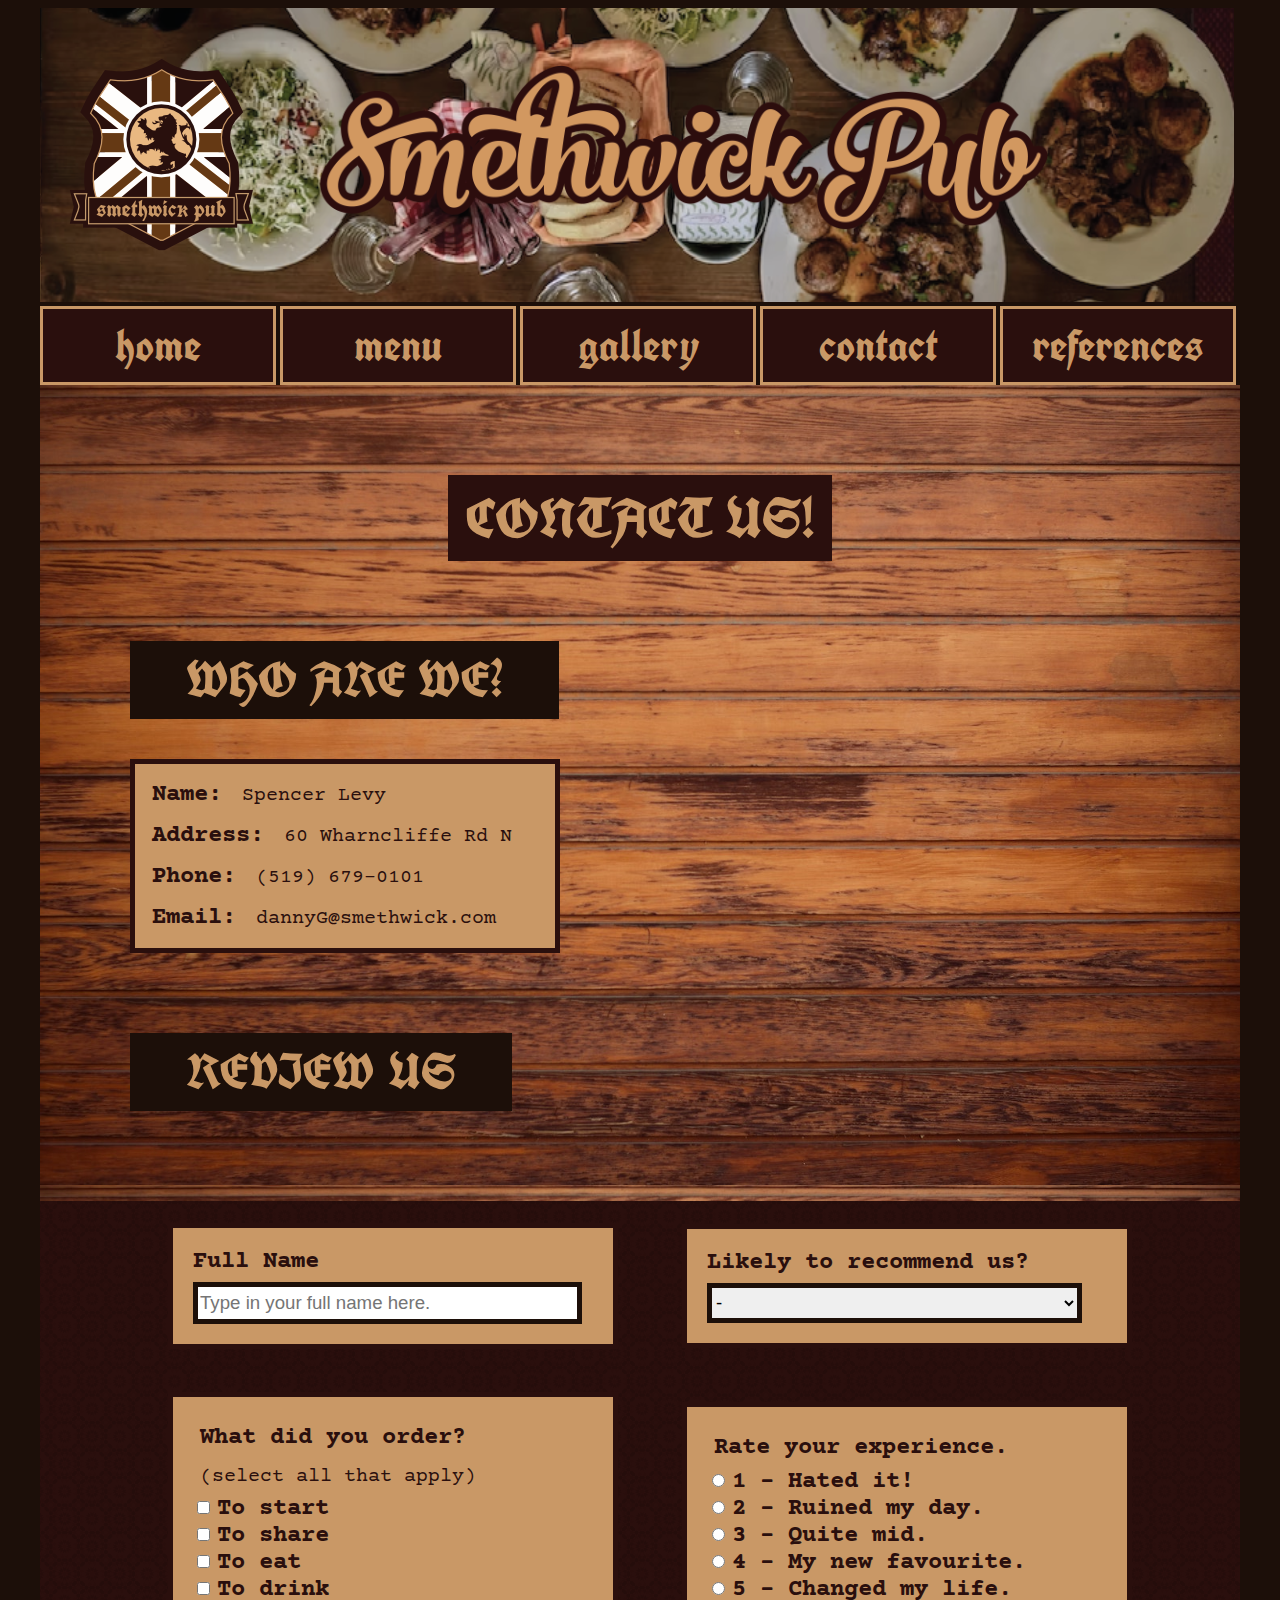
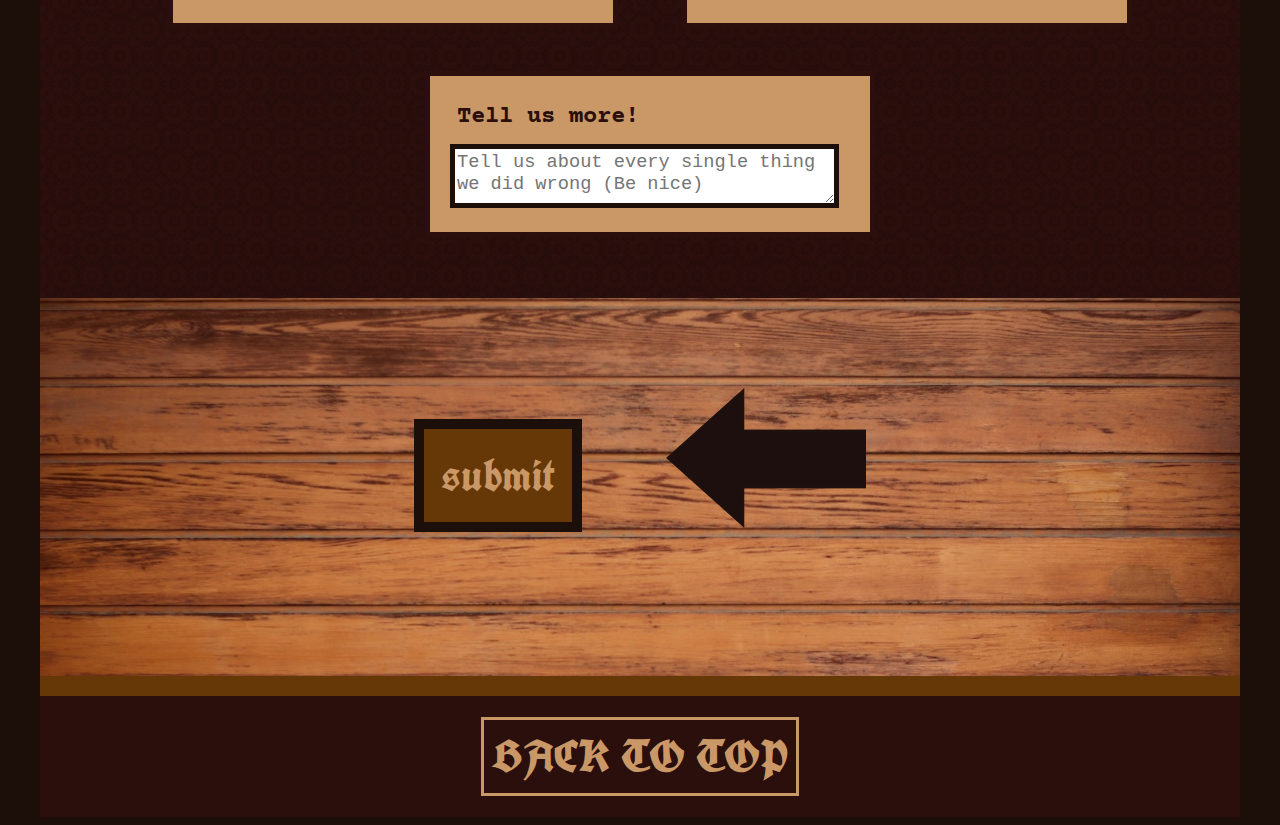
<file: contact.html>
<!doctype html>
<html>
    <head>

<!--Page setup-->
<title>Smethwick Pub | Contact</title>
        
        
<!--External CSS-->
    <link rel="stylesheet" href="css/blocks.css">
    <link rel="stylesheet" href="css/styles.css">
        
        
<!--Google Fonts-->
 <link rel="preconnect" href="https://fonts.googleapis.com">
<link rel="preconnect" href="https://fonts.gstatic.com" crossorigin>
<link href="https://fonts.googleapis.com/css2?family=Courier+Prime:wght@400;700&family=UnifrakturCook&display=swap" rel="stylesheet">       

        
<!--Favicon-->
  <link rel="apple-touch-icon" sizes="180x180" href="favicon/apple-touch-icon.png">
<link rel="icon" type="image/png" sizes="32x32" href="favicon/favicon-32x32.png">
<link rel="icon" type="image/png" sizes="16x16" href="favicon/favicon-16x16.png">
<link rel="manifest" href="favicon/site.webmanifest">      
        
    </head>
    

    <body>

<!--(Start of wrapper)-->
<div class="wrapper">
        
<!--Banner section-->
<section>
    <a id="pagetop">
    <img title="Smethwick Pub" src="img/banner.png" alt="Banner" />
    </a>
    
      <!--Buttons-->
    <a title="Home page" href="index.html">
    <div class="button">home</div></a>
    
    <a title="See our menu" href="menu.html">
    <div class="button">menu</div></a>
    
    <a title="Our gallery" href="gallery.html">
    <div class="button">gallery</div></a>
    
    <a title="Contact us!" href="contact.html">
    <div class="button">contact</div></a>
    
    <a title="My references" href="references.html">
    <div class="button">references</div></a>
        
</section>
    
        
<!--Wood section 1-->
<section class="wood-section">
    <div class="page-header">
        <h1>&thinsp;CONTACT US!&thinsp;</h1>
    </div> 
        
    
    <!--info header-->  
    <div>
        <div class="cat-header">
            <h4>&emsp;WHO ARE WE?&emsp;</h4>
        </div> 

        <!--info words-->  
       <div class="cont-block">
            <p><span class="menuitem">Name:</span>&emsp;Spencer Levy<br></p>
           <p><span class="menuitem">Address:</span>&emsp;60 Wharncliffe Rd N<br></p>
           <p><span class="menuitem">Phone:</span>&emsp;(519) 679-0101<br></p>
           <p><span class="menuitem">Email:</span>&emsp;dannyG@smethwick.com<br></p>

         </div>
    </div>

        <!--review header--> 
        <div class="cat-header">
            <h4>&emsp;REVIEW US&emsp;</h4>
        </div> 
    
</section>     
    
    
 <!--Brown contact section-->
     <section class="tiled-section"> 
         
 
    <!--Name, recommend-->
        <div class="ib">    
            
            <!--name-->
            <div id="padded" class="ib cont-block">
               <label for="fullname">Full Name</label>
                <input placeholder="Type in your full name here." id="smalltext" type="text" name="fullname" id="fullname" /><br/>
            </div>
            
            <!--recommend-->
             <div id="padded" class="ib cont-block">
            
               <label for="recommend">Likely to recommend us?</label>
                 <select name="recommend" id="smalldrop">
                   <option>-</option> 
                   <option>No, you sucked. (Banned from pub)</option>
                    <option>Absolutely! (Free drink coupon)</option>
                </select> 
            </div>
            
        </div>  
         
      <!--Order, rate-->   
           <div class="ib"> 
               
            <!--order-->
           <div id="padded" class="ib cont-block">
            <p class="menuitem">What did you order?<br></p>
            <p>(select all that apply)<br></p>
                    <input type="checkbox" name="album" id="option to-start" />
                    <label for="to-start">To start</label><br>
                    <input type="checkbox" name="album" id="option to-share" />
                    <label for="to-share">To share</label><br>
                    <input type="checkbox" name="album" id="option to-eat" /> 
                    <label for="to-eat">To eat</label><br>
                    <input type="checkbox" name="album" id="option to-drink" /> 
                    <label for="to-drink">To drink</label><br>
            </div>
            
            <!--rate-->
           <div id="padded" class="ib cont-block">
            <p class="menuitem">Rate your experience.<br></p>
                    <input type="radio" name="album" id="option to-start" />
                    <label for="to-start">1 - Hated it!</label><br>
                    <input type="radio" name="album" id="option to-share" />
                    <label for="to-share">2 - Ruined my day.</label><br>
                    <input type="radio" name="album" id="option to-eat" /> 
                    <label for="to-eat">3 - Quite mid.</label><br>
                    <input type="radio" name="album" id="option to-drink" /> 
                    <label for="to-drink">4 - My new favourite.</label><br>
                    <input type="radio" name="album" id="option to-drink" /> 
                    <label for="to-drink">5 - Changed my life.</label><br>
            </div>  
        </div> 
        
        
    <!--feedback-->         
    <div class="ib">    
             
            <!--feedback field-->
             <div id="padded" class="ib cont-block">
                <p class="menuitem">Tell us more!<br></p>
                <textarea id="textarea" placeholder="Tell us about every single thing we did wrong (Be nice)" name="feedback"></textarea>     
            </div>   
      </div>        
         
                       
</section>  
    
    
    
    
<!--Bottom wood section-->
<section class="wood-section">
    
    <!--submit-->   
            <a target="_blank" rel="noopener" href="https://www.youtube.com/watch?v=woPff-Tpkns"><div class="spaceclass ib dark-block">
                <div class="daily-block">
                    <h3 id="jpg-butt">submit</h3>
                </div>
            </div></a>
    
    <!--arrow animation-->  
        <div id="arrowAnim" class="spaceclass ib">
            <img src="css/arrow.png" />
        </div>
    
   <!--footer gap--> 
        <div>&emsp;</div>
        <div>&emsp;</div>
        <div>&emsp;</div>
    
    
</section>     
    

    
        
<!--Footer area-->
<div class="line"></div> 
 
 <section class="brown-section">
        
     
        <!--Back to top-->
     <a title="back to top" href="#pagetop">  
     <div class="backtop ib">BACK TO TOP</div>
        </a>
     
     
</section>          
    
    
    </div>
    
    
    </body>
    

</html>
</file>
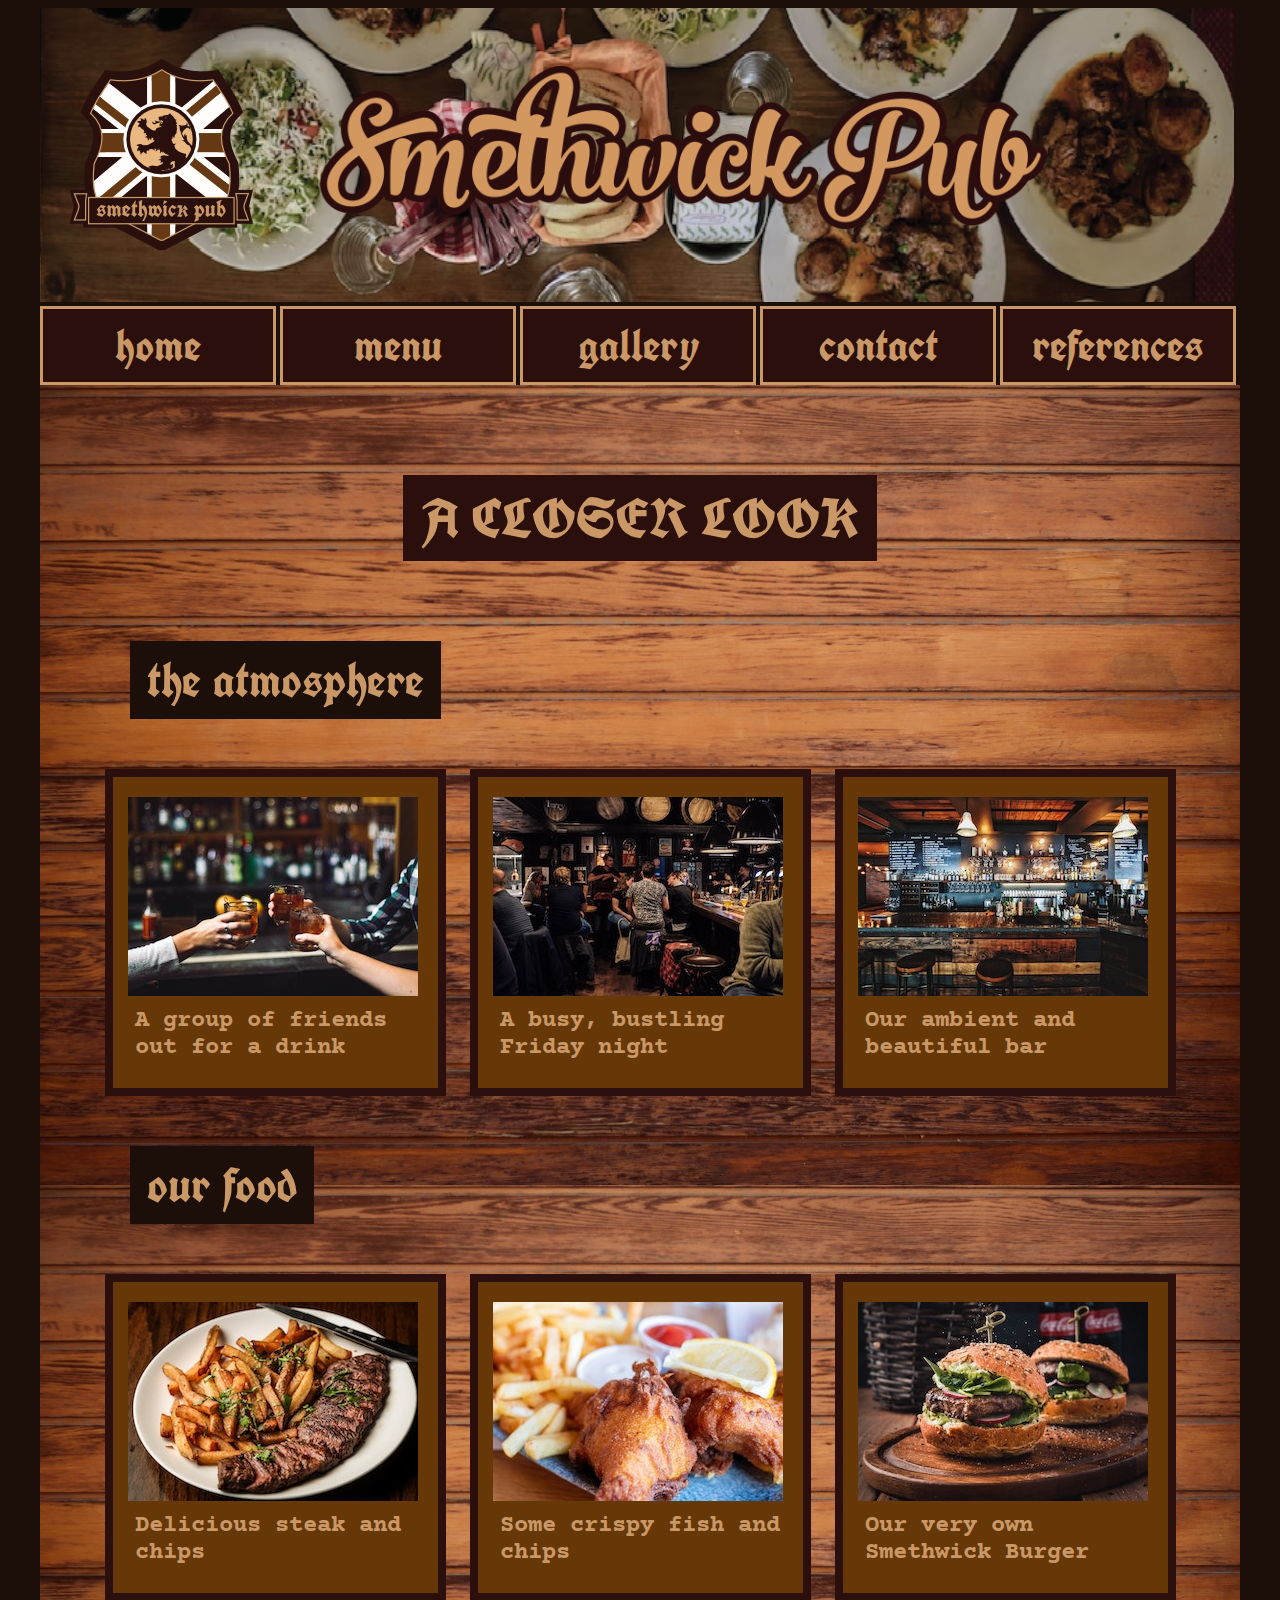
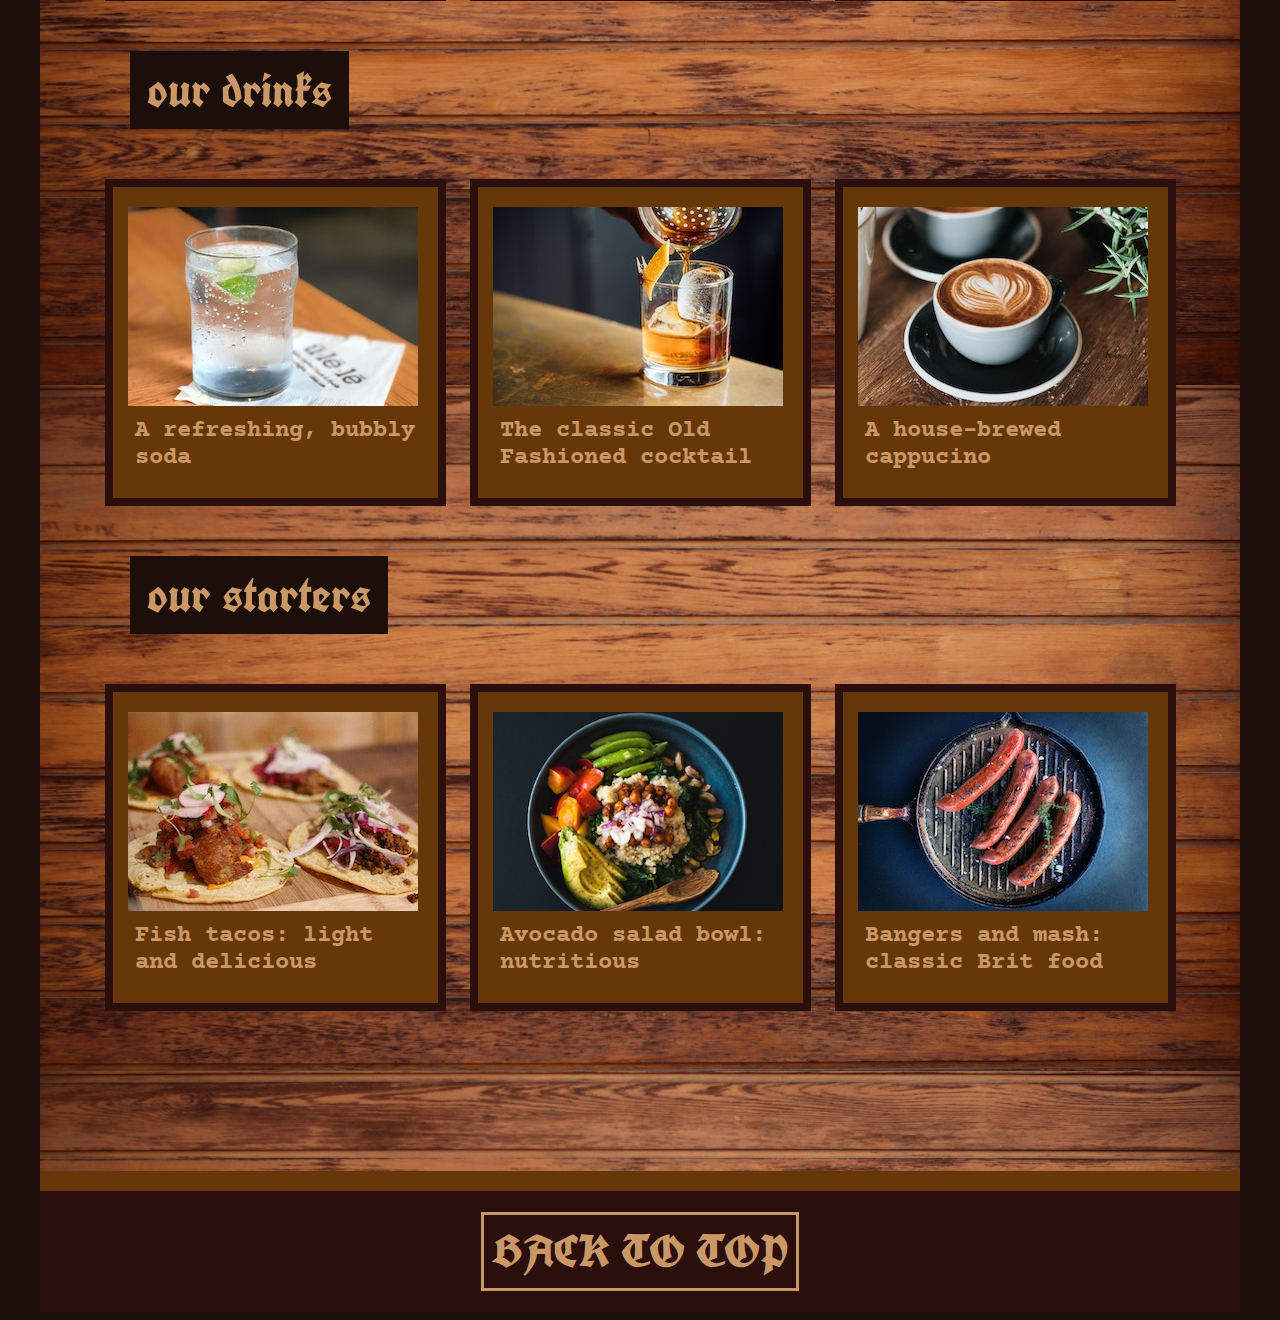
<file: gallery.html>
<!doctype html>
<html>
    <head>

<!--Page setup-->
<title>Smethwick Pub | Gallery</title>
        
        
<!--External CSS-->
    <link rel="stylesheet" href="css/blocks.css">
    <link rel="stylesheet" href="css/styles.css">
        
        
<!--Google Fonts-->
 <link rel="preconnect" href="https://fonts.googleapis.com">
<link rel="preconnect" href="https://fonts.gstatic.com" crossorigin>
<link href="https://fonts.googleapis.com/css2?family=Courier+Prime:wght@400;700&family=UnifrakturCook&display=swap" rel="stylesheet">       

        
<!--Favicon-->
  <link rel="apple-touch-icon" sizes="180x180" href="favicon/apple-touch-icon.png">
<link rel="icon" type="image/png" sizes="32x32" href="favicon/favicon-32x32.png">
<link rel="icon" type="image/png" sizes="16x16" href="favicon/favicon-16x16.png">
<link rel="manifest" href="favicon/site.webmanifest">      
        
    </head>
    

    <body>

<!--(Start of wrapper)-->
<div class="wrapper">
        
<!--Banner section-->
<section>
    <a id="pagetop">
    <img title="Smethwick Pub" src="img/banner.png" alt="Banner" />
    </a>
    
      <!--Buttons-->
    <a title="Home page" href="index.html">
    <div class="button">home</div></a>
    
    <a title="See our menu" href="menu.html">
    <div class="button">menu</div></a>
    
    <a title="Our gallery" href="gallery.html">
    <div class="button">gallery</div></a>
    
    <a title="Contact us!" href="contact.html">
    <div class="button">contact</div></a>
    
    <a title="My references" href="references.html">
    <div class="button">references</div></a>
        
</section>
    
        
<!--Header, photo button section-->
<section class="wood-section">
        
    <div class="page-header">
        <h1>&thinsp;A CLOSER LOOK&thinsp;</h1>
    </div> 
    
<!--ATMOSPHERE-->  
    <!--Header--> 
     <div class="cat-header">
        <h4>&thinsp;the atmosphere&thinsp;</h4>
    </div> 
    
    
    <!--Images-->         
         <div class="gal-block ib">
            <img src="img/atmos1.jpg" />    
                <p class="caption">A group of friends out for a drink</p>
        </div>
    
        <div class="gal-block ib">
            <img src="img/atmos2.jpg" />    
                <p class="caption">A busy, bustling Friday night</p>
        </div>
    
        <div class="gal-block ib">
            <img src="img/atmos3.jpg" />    
            <p class="caption">Our ambient and beautiful bar</p>
        </div>
    
<!--FOOD-->  
    <!--Header--> 
     <div class="cat-header">
        <h4>&thinsp;our food&thinsp;</h4>
    </div> 
    
    
    <!--Images-->         
         <div class="gal-block ib">
            <img src="img/food1.jpg" />    
                <p class="caption">Delicious steak and chips</p>
        </div>
    
        <div class="gal-block ib">
            <img src="img/food2.jpg" />    
                <p class="caption">Some crispy fish and chips</p>
        </div>
    
        <div class="gal-block ib">
            <img src="img/food3.jpg" />    
            <p class="caption">Our very own Smethwick Burger</p>
        </div>  
         
<!--DRINKS-->  
    <!--Header--> 
     <div class="cat-header">
        <h4>&thinsp;our drinks&thinsp;</h4>
    </div> 
    
    
    <!--Images-->         
         <div class="gal-block ib">
            <img src="img/drink1.jpg" />    
                <p class="caption">A refreshing, bubbly soda</p>
        </div>
    
        <div class="gal-block ib">
            <img src="img/drink2.jpg" />    
                <p class="caption">The classic Old Fashioned cocktail</p>
        </div>
    
        <div class="gal-block ib">
            <img src="img/drink3.jpg" />    
            <p class="caption">A house-brewed cappucino</p>
        </div>
    
<!--EVENTS-->  
    <!--Header--> 
     <div class="cat-header">
        <h4>&thinsp;our starters&thinsp;</h4>
    </div> 
    
    
    <!--Images-->         
         <div class="gal-block ib">
            <img src="img/start1.jpg" />    
                <p class="caption">Fish tacos: light and delicious</p>
        </div>
    
        <div class="gal-block ib">
            <img src="img/start2.jpg" />    
                <p class="caption">Avocado salad bowl: nutritious</p>
        </div>
    
        <div class="gal-block ib">
            <img src="img/start3.jpg" />    
            <p class="caption">Bangers and mash: classic Brit food</p>
        </div>          
    
</section>     
    
    
<!--Bottom wood section-->
<section class="wood-section">
    
</section>     
  
        
<!--Footer area-->
<div class="line"></div> 
    
 <section class="brown-section">
           
        <!--Back to top-->
     <a title="back to top" href="#pagetop">  
     <div class="backtop ib">BACK TO TOP</div>
        </a>
     
     
</section>          
    </div>
    </body>
</html>
</file>
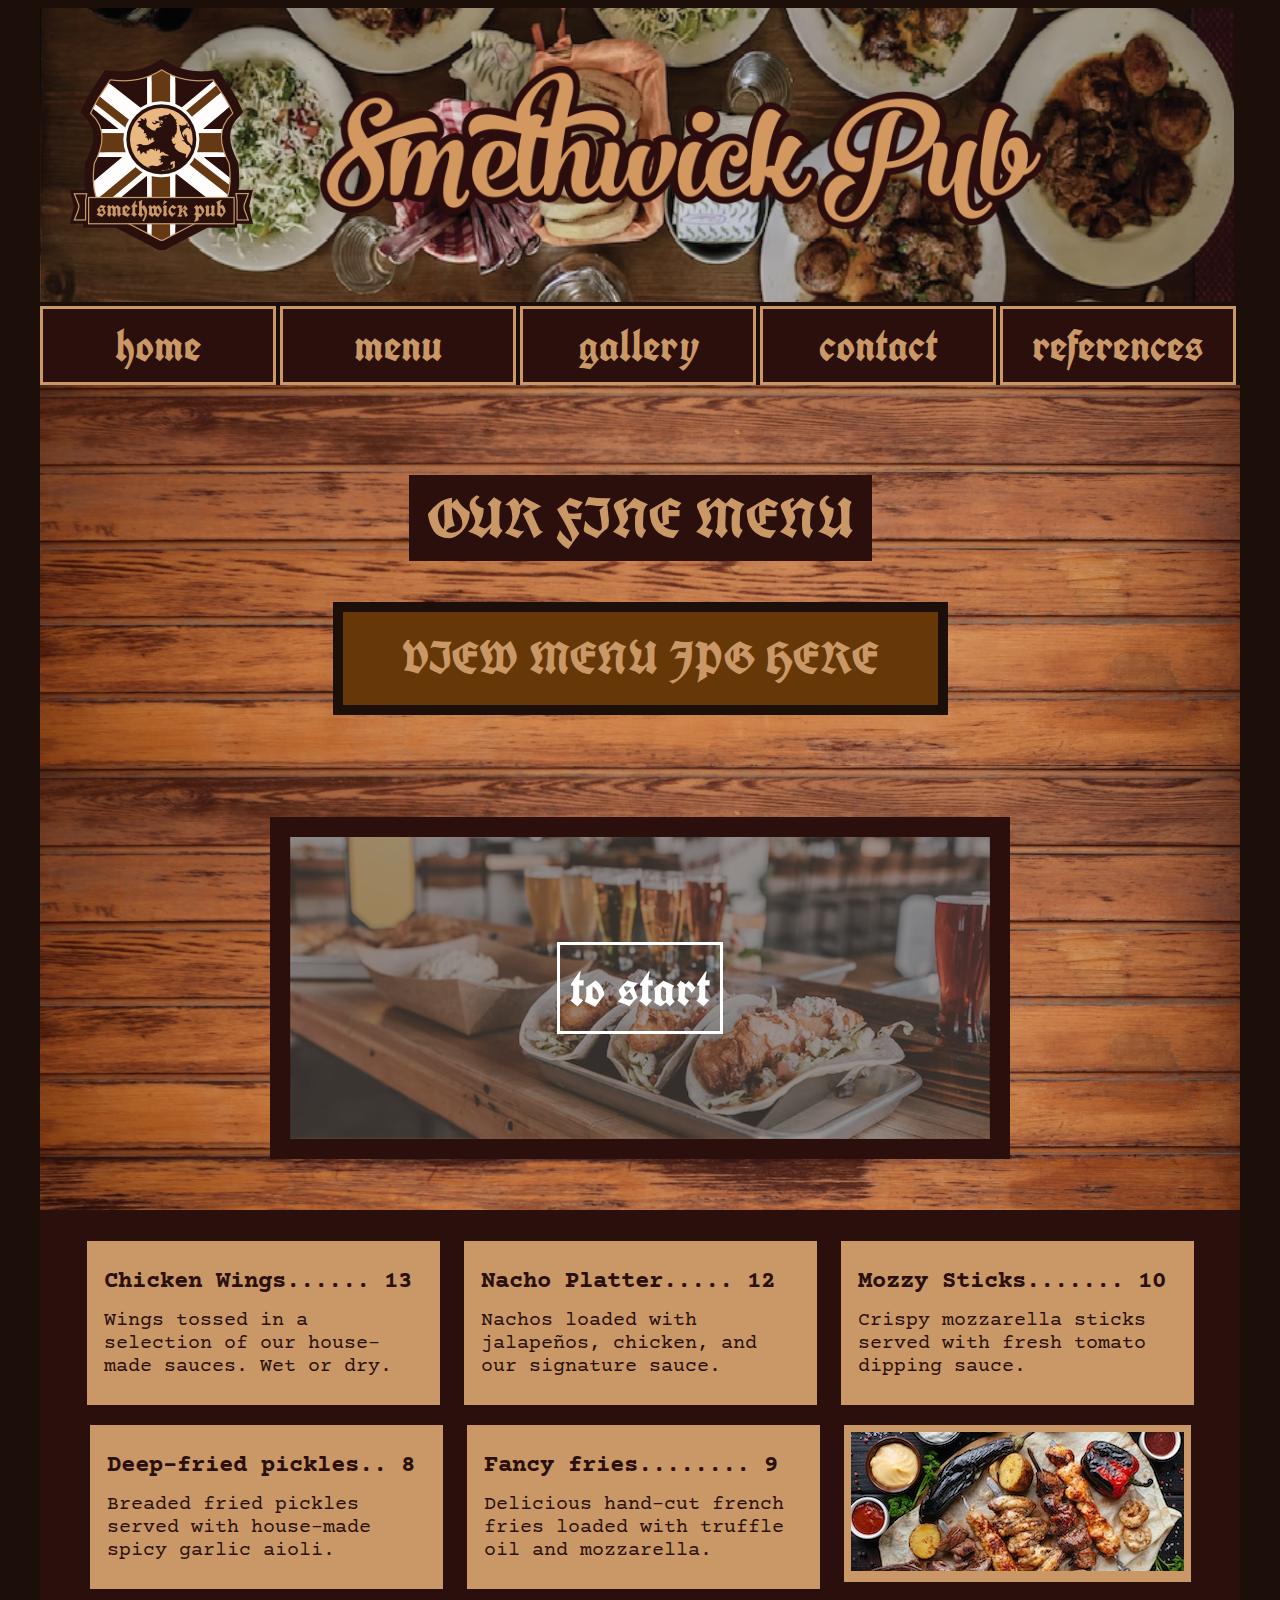
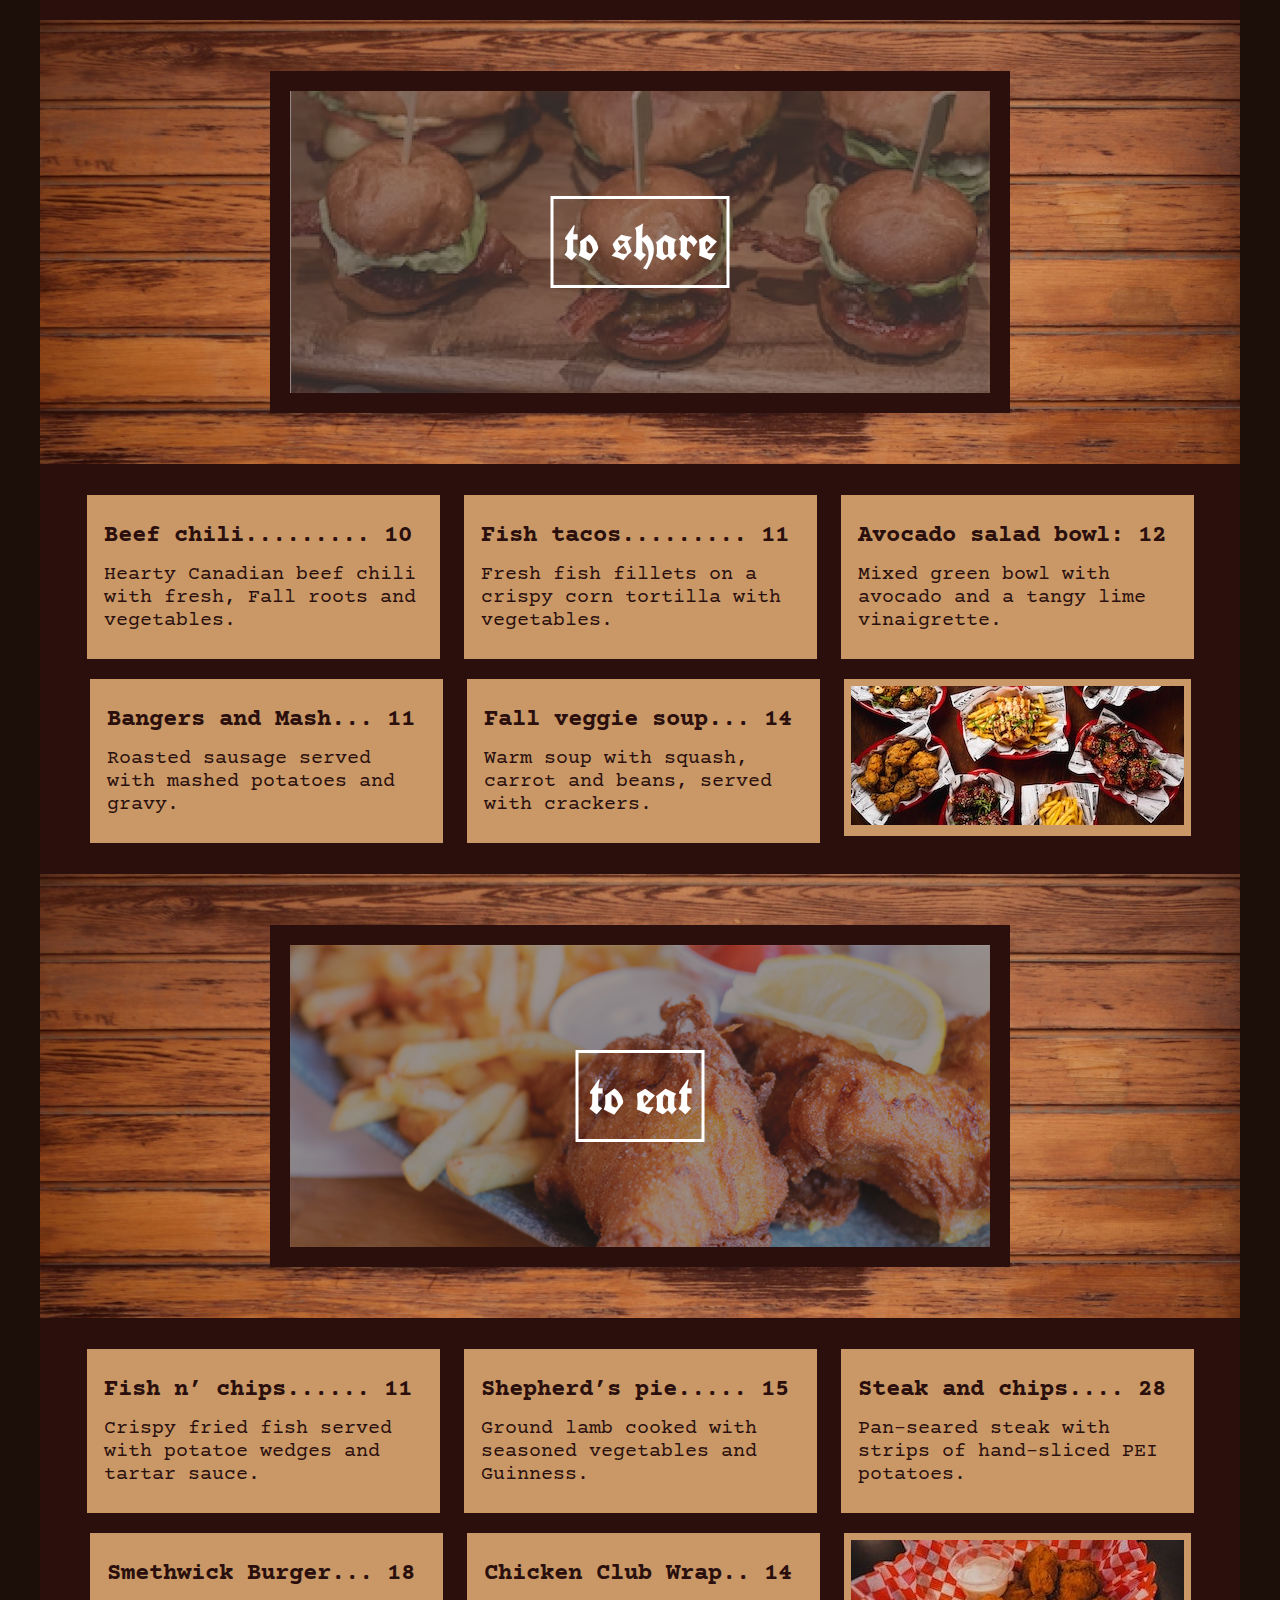
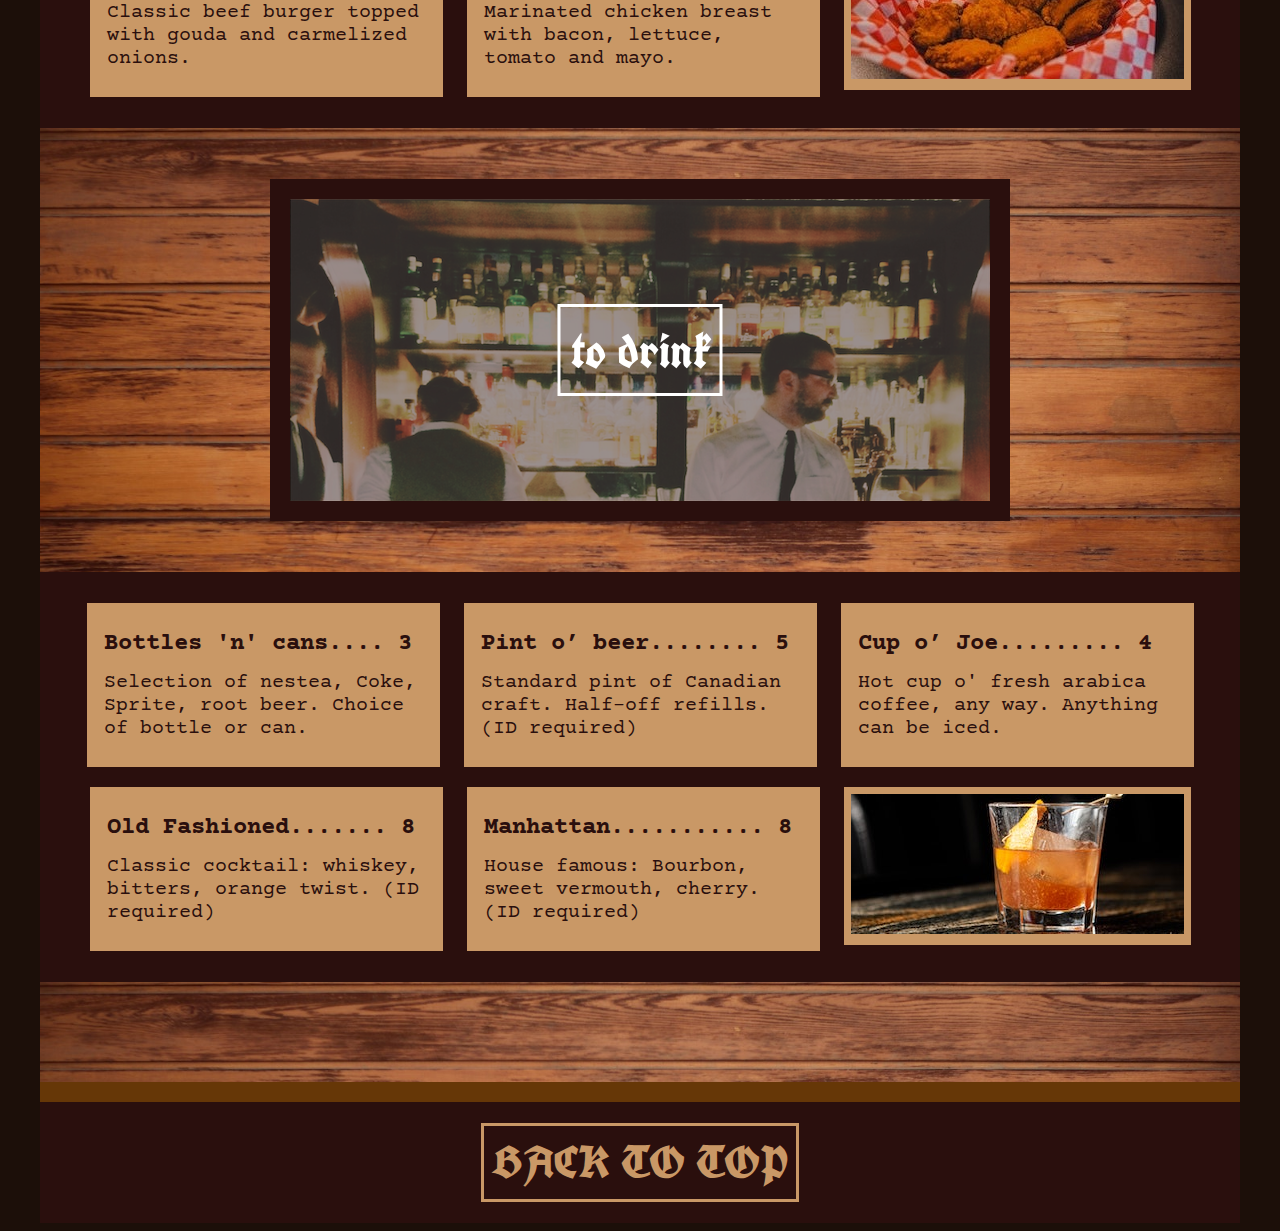
<file: menu.html>
<!doctype html>
<html>
    <head>

<!--Page setup-->
<title>Smethwick Pub | Menu</title>
        
        
<!--External CSS-->
    <link rel="stylesheet" href="css/blocks.css">
    <link rel="stylesheet" href="css/styles.css">
        
        
<!--Google Fonts-->
 <link rel="preconnect" href="https://fonts.googleapis.com">
<link rel="preconnect" href="https://fonts.gstatic.com" crossorigin>
<link href="https://fonts.googleapis.com/css2?family=Courier+Prime:wght@400;700&family=UnifrakturCook&display=swap" rel="stylesheet">       

        
<!--Favicon-->
  <link rel="apple-touch-icon" sizes="180x180" href="favicon/apple-touch-icon.png">
<link rel="icon" type="image/png" sizes="32x32" href="favicon/favicon-32x32.png">
<link rel="icon" type="image/png" sizes="16x16" href="favicon/favicon-16x16.png">
<link rel="manifest" href="favicon/site.webmanifest">      
        
    </head>
    

    <body>

<!--(Start of wrapper)-->
<div class="wrapper">
        
<!--Banner section-->
<section>
    <a id="pagetop">
    <img title="Smethwick Pub" src="img/banner.png" alt="Banner" />
    </a>
    
      <!--Buttons-->
    <a title="Home page" href="index.html">
    <div class="button">home</div></a>
    
    <a title="See our menu" href="menu.html">
    <div class="button">menu</div></a>
    
    <a title="Our gallery" href="gallery.html">
    <div class="button">gallery</div></a>
    
    <a title="Contact us!" href="contact.html">
    <div class="button">contact</div></a>
    
    <a title="My references" href="references.html">
    <div class="button">references</div></a>
        
</section>
    
        
<!--Header, photo button section-->
<section class="wood-section">
        
    <div class="page-header">
        <h1>&thinsp;OUR FINE MENU&thinsp;</h1>
    </div> 
    
       <!--Photo menu-->
            <a target="_blank" rel="noopener" href="img/menu_slevy43.jpg"><div class="i2 ib dark-block">
                <div class="daily-block">
                    <h3 id="jpg-butt">VIEW MENU JPG HERE</h3>
                </div>
            </div></a>
    
</section>  
    
    
<!--TO START-->
<section class="wood-section">  
 
    <!--Whitebox-->
        <div margin=auto class="img-container ib">
            <img src="img/start-butt.png" />
            <div class="img-text whitebox">to start</div>
        </div>
</section>  

     <!--Brown menu area-->
     <section class="brown-section">  
        
        <!--5 items-->
        <div class="ib">
            <div class="menu-block ib">
                <p class="menuitem">Chicken Wings...... 13</p>    
                    <p>Wings tossed in a selection of our house-made sauces. Wet or dry.</p>
                </div>

           <div class="menu-block ib">
            <p class="menuitem">Nacho Platter..... 12</p>    
                <p>Nachos loaded with jalapeños, chicken, and our signature sauce.
            </div>
            
            <div class="menu-block ib">
                <p class="menuitem">Mozzy Sticks....... 10</p>    
                    <p>Crispy mozzarella sticks served with fresh tomato dipping sauce.</p>
                </div>

           <div class="menu-block ib">
            <p class="menuitem">Deep-fried pickles.. 8</p>    
                <p>Breaded fried pickles served with house-made spicy garlic aioli.</p>
            </div>
            
            <div class="menu-block ib">
                <p class="menuitem">Fancy fries........ 9</p>    
                    <p>Delicious hand-cut french fries loaded with truffle oil and mozzarella.</p>
                </div>
            
        <!--Image-->
            <div class="menu-image ib">
                <img src="img/to-start.jpg" />    
            </div>
        </div>     
        </section>  

<!--TO SHARE-->
<section class="wood-section">  
 
    <!--Whitebox-->
        <div margin=auto class="img-container ib">
            <img src="img/share-butt.png" />
            <div class="img-text whitebox">to share</div>
        </div>
</section>  

     <!--Brown menu area-->
     <section class="brown-section">  
        
        <!--5 items-->
        <div class="ib">
            <div class="menu-block ib">
                <p class="menuitem">Beef chili......... 10</p>    
                    <p>Hearty Canadian beef chili with fresh, Fall roots and vegetables.</p>
                </div>

           <div class="menu-block ib">
            <p class="menuitem">Fish tacos......... 11</p>  
                <p>Fresh fish fillets on a crispy corn tortilla with vegetables.</p>
            </div>
            
            <div class="menu-block ib">
                <p class="menuitem">Avocado salad bowl: 12</p>    
                    <p>Mixed green bowl with avocado and a tangy lime vinaigrette.</p>
                </div>

           <div class="menu-block ib">
            <p class="menuitem">Bangers and Mash... 11</p>    
                <p>Roasted sausage served with mashed potatoes and gravy.</p>
            </div>
            
            <div class="menu-block ib">
                <p class="menuitem">Fall veggie soup... 14</p>    
                    <p>Warm soup with squash, carrot and beans, served with crackers.</p>
                </div>
            
        <!--Image-->
            <div class="menu-image ib">
                <img src="img/to-share.jpg" />    
            </div>
        </div>     
        </section>  

    
<!--TO EAT-->
<section class="wood-section">  
 
    <!--Whitebox-->
        <div margin=auto class="img-container ib">
            <img src="img/eat-butt.png" />
            <div class="img-text whitebox">to eat</div>
        </div>
</section>  

     <!--Brown menu area-->
     <section class="brown-section">  
        
        <!--5 items-->
        <div class="ib">
            <div class="menu-block ib">
                <p class="menuitem">Fish n’ chips...... 11</p>    
                    <p>Crispy fried fish served with potatoe wedges and tartar sauce.</p>
                </div>

           <div class="menu-block ib">
            <p class="menuitem">Shepherd’s pie..... 15</p>    
                <p>Ground lamb cooked with seasoned vegetables and Guinness.</p>
            </div>
            
            <div class="menu-block ib">
                <p class="menuitem">Steak and chips.... 28</p>    
                    <p>Pan-seared steak with strips of hand-sliced PEI potatoes.</p>
                </div>

           <div class="menu-block ib">
            <p class="menuitem">Smethwick Burger... 18</p>    
                <p>Classic beef burger topped with gouda and carmelized onions.</p>
            </div>
            
            <div class="menu-block ib">
                <p class="menuitem">Chicken Club Wrap.. 14</p>    
                    <p>Marinated chicken breast with bacon, lettuce, tomato and mayo.</p>
                </div>
            
        <!--Image-->
            <div class="menu-image ib">
                <img src="img/to-eat.jpg" />    
            </div>
        </div>     
        </section>       
    
    
    
    
    
<!--TO DRINK-->
<section class="wood-section">  
 
    <!--Whitebox-->
        <div margin=auto class="img-container ib">
            <img src="img/drink-butt.png" />
            <div class="img-text whitebox">to drink</div>
        </div>
</section>  

     <!--Brown menu area-->
     <section class="brown-section">  
        
        <!--5 items-->
        <div class="ib">
            <div class="menu-block ib">
                <p class="menuitem">Bottles 'n' cans.... 3</p>    
                    <p>Selection of nestea, Coke, Sprite, root beer. Choice of bottle or can.</p>
                </div>

           <div class="menu-block ib">
            <p class="menuitem">Pint o’ beer........ 5</p>    
                <p>Standard pint of Canadian craft. Half-off refills. (ID required)</p>
            </div>
            
            <div class="menu-block ib">
                <p class="menuitem">Cup o’ Joe......... 4</p>    
                    <p>Hot cup o' fresh arabica coffee, any way. Anything can be iced.</p>
                </div>

           <div class="menu-block ib">
            <p class="menuitem">Old Fashioned....... 8</p>    
                <p>Classic cocktail: whiskey, bitters, orange twist. (ID required)</p>
            </div>
            
            <div class="menu-block ib">
                <p class="menuitem">Manhattan........... 8</p>    
                    <p>House famous: Bourbon, sweet vermouth, cherry. (ID required)</p>
                </div>
            
        <!--Image-->
            <div class="menu-image ib">
                <img src="img/to-drink.jpg" />    
            </div>
        </div>     
        </section>      
    
    
    
    
    
    
    
    
    
    
    
    
    
    
<!--Bottom wood section-->
<section class="wood-section">
    
</section>     
    

    
        
<!--Footer area-->
<div class="line"></div> 
    
 <section class="brown-section">
        
     
     
     
        <!--Back to top-->
     <a title="back to top" href="#pagetop">  
     <div class="backtop ib">BACK TO TOP</div>
        </a>
     
     
</section>          
    
    
    </div>
    
    
    </body>
    
    

</html>
</file>
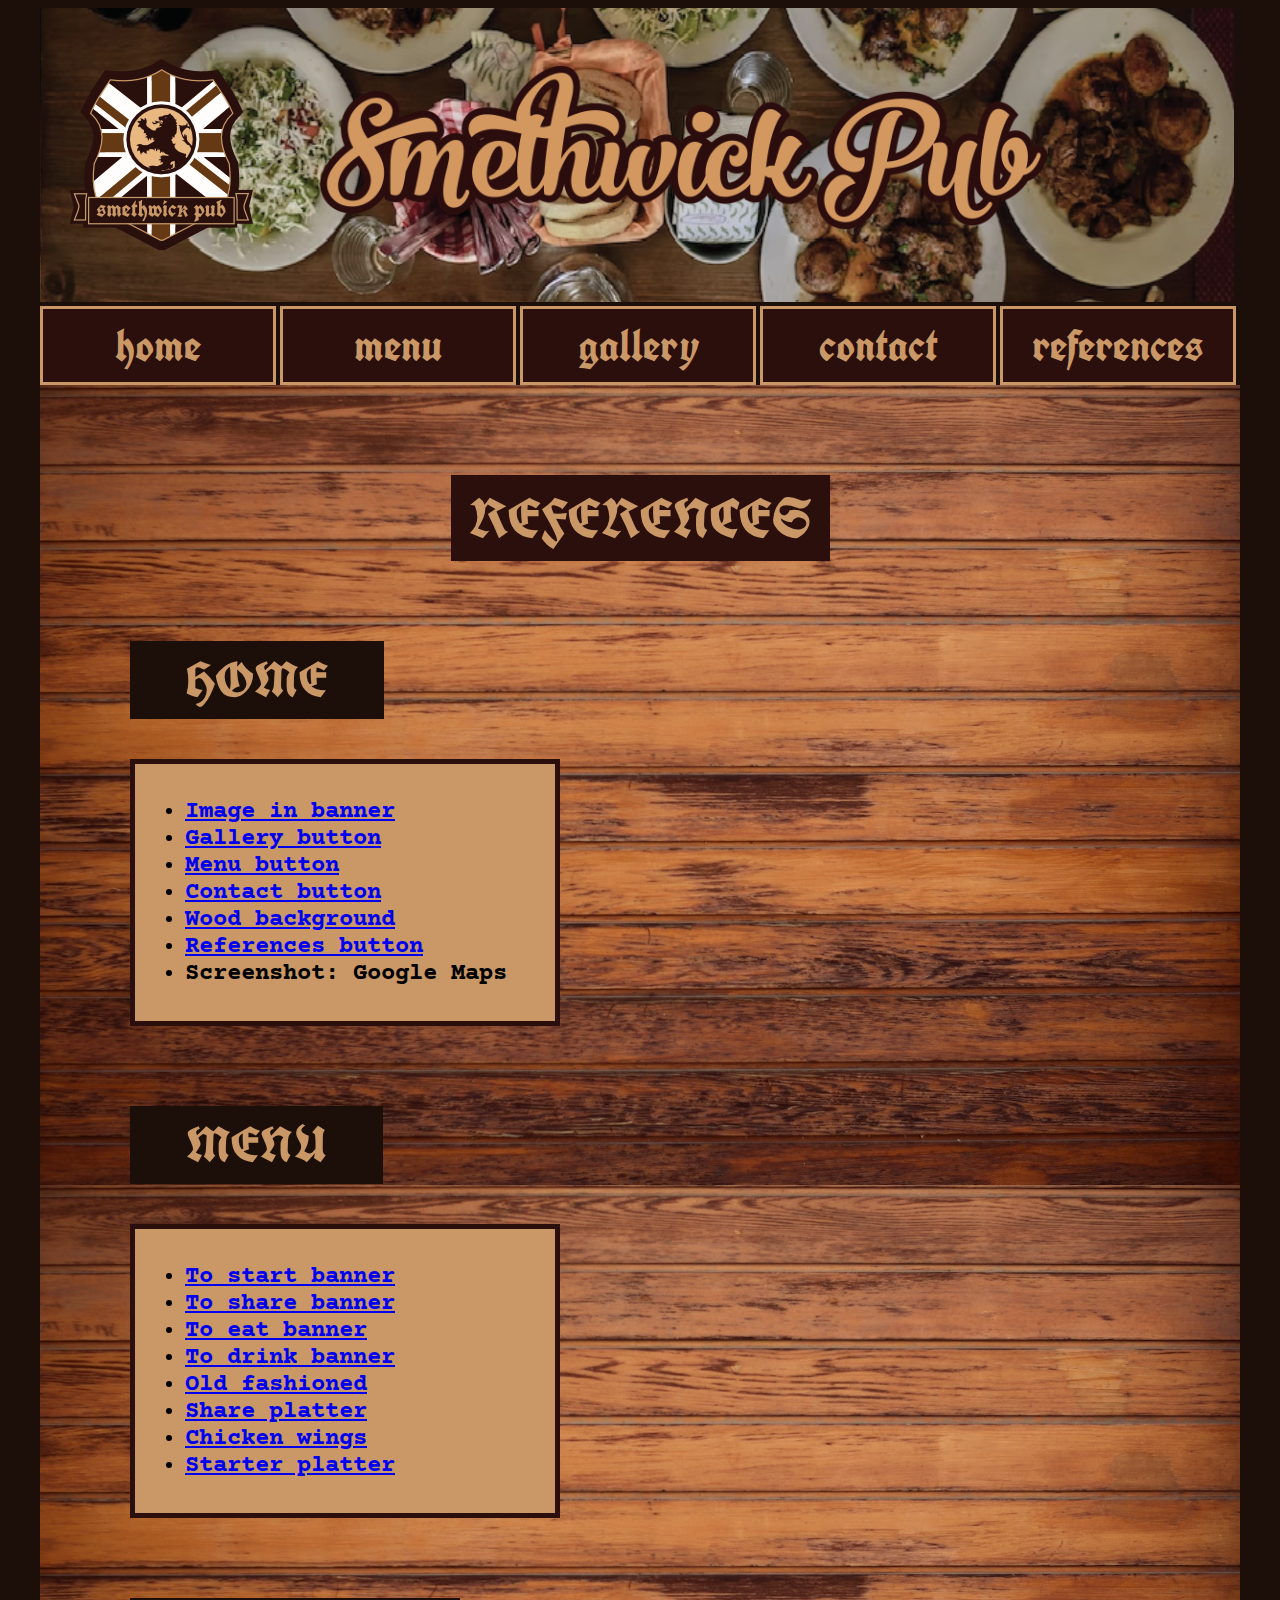
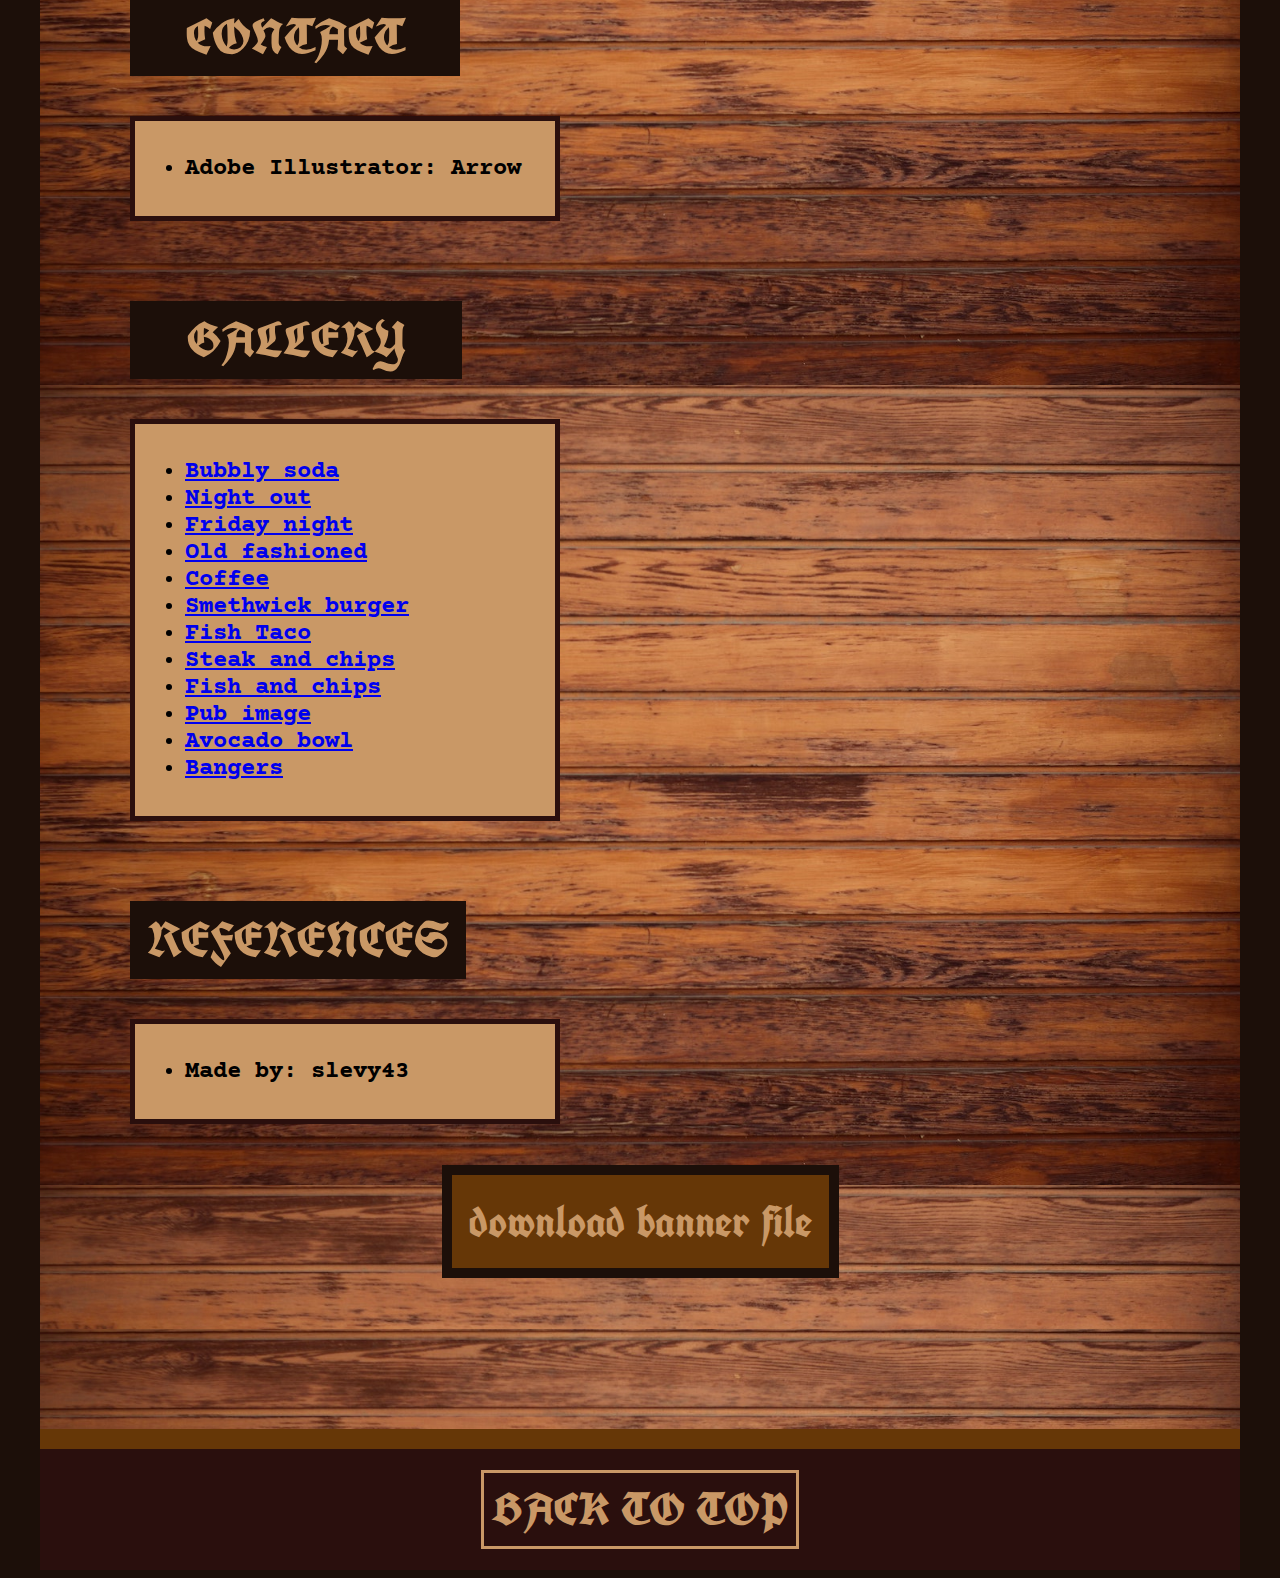
<file: references.html>
<!doctype html>
<html>
    <head>

<!--Page setup-->
<title>Smethwick Pub | Home</title>
        
        
<!--External CSS-->
    <link rel="stylesheet" href="css/blocks.css">
    <link rel="stylesheet" href="css/styles.css">
        
        
<!--Google Fonts-->
 <link rel="preconnect" href="https://fonts.googleapis.com">
<link rel="preconnect" href="https://fonts.gstatic.com" crossorigin>
<link href="https://fonts.googleapis.com/css2?family=Courier+Prime:wght@400;700&family=UnifrakturCook&display=swap" rel="stylesheet">       

        
<!--Favicon-->
  <link rel="apple-touch-icon" sizes="180x180" href="favicon/apple-touch-icon.png">
<link rel="icon" type="image/png" sizes="32x32" href="favicon/favicon-32x32.png">
<link rel="icon" type="image/png" sizes="16x16" href="favicon/favicon-16x16.png">
<link rel="manifest" href="favicon/site.webmanifest">      
        
    </head>
    

<body>

<!--(Start of wrapper)-->
<div class="wrapper">
        
<!--Banner section-->
<section>
    <a id="pagetop">
    <img title="Smethwick Pub" src="img/banner.png" alt="Banner" />
    </a>
    
      <!--Buttons-->
    <a title="Home page" href="index.html">
    <div class="button">home</div></a>
    
    <a title="See our menu" href="menu.html">
    <div class="button">menu</div></a>
    
    <a title="Our gallery" href="gallery.html">
    <div class="button">gallery</div></a>
    
    <a title="Contact us!" href="contact.html">
    <div class="button">contact</div></a>
    
    <a title="My references" href="references.html">
    <div class="button">references</div></a>
        
</section>
    
        
<!--Header-->
<section class="wood-section">
        
    <div class="page-header">
        <h1>&thinsp;REFERENCES&thinsp;</h1>
    </div> 
    
<!--HOME-->  
<div>
    <div class="cat-header">
        <h4>&emsp;HOME&emsp;</h4>
    </div> 
    
    <!--home sources-->  
   <div class="cont-block">
        <ul class="menuitem">
            <li><a href="https://www.saanichnews.com/wp-content/uploads/2018/08/13274726_web1_UberEats.jpg" target="_blank" rel="noopener">Image in banner</a></li>
            <li><a href="https://images.unsplash.com/photo-1576829825589-df4f97793ce2?ixlib=rb-4.0.3&ixid=MnwxMjA3fDB8MHxwaG90by1wYWdlfHx8fGVufDB8fHx8&auto=format&fit=crop&w=870&q=80" target="_blank" rel="noopener">Gallery button</a></li>
            <li><a href="https://images.unsplash.com/photo-1611698529138-c5968262a080?ixlib=rb-4.0.3&ixid=MnwxMjA3fDB8MHxwaG90by1wYWdlfHx8fGVufDB8fHx8&auto=format&fit=crop&w=687&q=80" target="_blank" rel="noopener">Menu button</a></li>
            <li><a href="https://images.unsplash.com/photo-1436018626274-89acd1d6ec9d?ixlib=rb-4.0.3&ixid=MnwxMjA3fDB8MHxwaG90by1wYWdlfHx8fGVufDB8fHx8&auto=format&fit=crop&w=774&q=80" target="_blank" rel="noopener">Contact button</a></li>
             <li><a href="https://images.unsplash.com/photo-1555505019-8c3f1c4aba5f?ixlib=rb-4.0.3&ixid=MnwxMjA3fDB8MHxwaG90by1wYWdlfHx8fGVufDB8fHx8&auto=format&fit=crop&w=870&q=80" target="_blank" rel="noopener">Wood background</a></li>
            <li><a href="https://images.unsplash.com/photo-1485686531765-ba63b07845a7?ixlib=rb-4.0.3&ixid=MnwxMjA3fDB8MHxwaG90by1wYWdlfHx8fGVufDB8fHx8&auto=format&fit=crop&w=867&q=80" target="_blank" rel="noopener">References button</a></li>
            <li>Screenshot: Google Maps</li>
        </ul>
     </div>
</div>
    
    
<!--MENU-->  
<div>
    <div class="cat-header">
        <h4>&emsp;MENU&emsp;</h4>
    </div> 
    
    <!--menu sources-->  
   <div class="cont-block">
        <ul class="menuitem">
            <li><a href="https://images.unsplash.com/photo-1576829825589-df4f97793ce2?ixlib=rb-4.0.3&ixid=MnwxMjA3fDB8MHxwaG90by1wYWdlfHx8fGVufDB8fHx8&auto=format&fit=crop&w=870&q=80" target="_blank" rel="noopener">To start banner</a></li>
            <li><a href="https://images.unsplash.com/photo-1611698529138-c5968262a080?ixlib=rb-4.0.3&ixid=MnwxMjA3fDB8MHxwaG90by1wYWdlfHx8fGVufDB8fHx8&auto=format&fit=crop&w=687&q=80" target="_blank" rel="noopener">To share banner</a></li>
            <li><a href="https://unsplash.com/photos/Pf-bZQpCaMI" target="_blank" rel="noopener">To eat banner</a></li>
            <li><a href="https://images.unsplash.com/photo-1436018626274-89acd1d6ec9d?ixlib=rb-4.0.3&ixid=MnwxMjA3fDB8MHxwaG90by1wYWdlfHx8fGVufDB8fHx8&auto=format&fit=crop&w=1074&q=80" target="_blank" rel="noopener">To drink banner</a></li>
             <li><a href="https://unsplash.com/photos/qhfe60zL8-Q" target="_blank" rel="noopener">Old fashioned</a></li>
              <li><a href="https://unsplash.com/photos/UC0HZdUitWY" target="_blank" rel="noopener">Share platter</a></li>
             <li><a href="https://unsplash.com/photos/UBtRdqWUbzc" target="_blank" rel="noopener">Chicken wings</a></li>
              <li><a href="https://unsplash.com/photos/UC0HZdUitWY" target="_blank" rel="noopener">Starter platter</a></li>
    
            
            
        </ul>
     </div>
</div>     
    
<!--CONTACT-->  
<div>
    <div class="cat-header">
        <h4>&emsp;CONTACT&emsp;</h4>
    </div> 
    
    <!--cont sources-->  
   <div class="cont-block">
        <ul class="menuitem">
            <li>Adobe Illustrator: Arrow</li>
        </ul>
     </div>
</div>
    
    
<!--GALLERY-->  
<div>
     <div class="cat-header">
        <h4>&emsp;GALLERY&emsp;</h4>
    </div> 
    
    <!--gal sources-->  
   <div class="cont-block">
        <ul class="menuitem">
            <li><a href="https://images.unsplash.com/photo-1536972990510-2ecb9d60ac4e?ixlib=rb-4.0.3&ixid=MnwxMjA3fDB8MHxwaG90by1wYWdlfHx8fGVufDB8fHx8&auto=format&fit=crop&w=435&q=80" target="_blank" rel="noopener">Bubbly soda</a></li>
            <li><a href="https://images.unsplash.com/photo-1568644396922-5c3bfae12521?ixlib=rb-4.0.3&ixid=MnwxMjA3fDB8MHxwaG90by1wYWdlfHx8fGVufDB8fHx8&auto=format&fit=crop&w=387&q=80" target="_blank" rel="noopener">Night out</a></li>
             <li><a href="https://images.unsplash.com/photo-1558210598-89ba75b1724e?ixlib=rb-4.0.3&ixid=MnwxMjA3fDB8MHxwaG90by1wYWdlfHx8fGVufDB8fHx8&auto=format&fit=crop&w=871&q=80" target="_blank" rel="noopener">Friday night</a></li>
            <li><a href="https://images.unsplash.com/photo-1470337458703-46ad1756a187?ixlib=rb-4.0.3&ixid=MnwxMjA3fDB8MHxwaG90by1wYWdlfHx8fGVufDB8fHx8&auto=format&fit=crop&w=869&q=80" target="_blank" rel="noopener">Old fashioned</a></li>
            <li><a href="https://unsplash.com/photos/zUNs99PGDg0" target="_blank" rel="noopener">Coffee</a></li>
            <li><a href="https://unsplash.com/photos/I7A_pHLcQK8" target="_blank" rel="noopener">Smethwick burger</a></li>
            <li class="menuitem"><a href="https://unsplash.com/photos/2hBUvhe81mU" target="_blank" rel="noopener">Fish Taco</a></li>
            <li class="menuitem"><a href="https://unsplash.com/photos/pe9dvM1rQkM" target="_blank" rel="noopener">Steak and chips</a></li>
            <li class="menuitem"><a href="https://unsplash.com/photos/Pf-bZQpCaMI" target="_blank" rel="noopener">Fish and chips</a></li>
            <li class="menuitem"><a href="https://images.unsplash.com/photo-1514933651103-005eec06c04b?ixlib=rb-4.0.3&ixid=MnwxMjA3fDB8MHxwaG90by1wYWdlfHx8fGVufDB8fHx8&auto=format&fit=crop&w=1074&q=80" target="_blank" rel="noopener">Pub image</a></li>
            <li class="menuitem"><a href="https://unsplash.com/photos/yhc4pSbl01A" target="_blank" rel="noopener">Avocado bowl</a></li>
            <li class="menuitem"><a href="https://images.unsplash.com/photo-1585325701165-351af916e581?ixlib=rb-4.0.3&ixid=MnwxMjA3fDB8MHxwaG90by1wYWdlfHx8fGVufDB8fHx8&auto=format&fit=crop&w=450&q=80" target="_blank" rel="noopener">Bangers</a></li>
        </ul>
     </div>
</div>  
    
<!--REFERENCES-->  
<div>
    <div class="cat-header">
        <h4>&thinsp;REFERENCES&thinsp;</h4>
    </div> 
    
    <!--ref sources-->  
   <div class="cont-block">
        <ul class="menuitem">
            <li>Made by: slevy43</li>
        </ul>
     </div>
</div>
    
<!--BANNER-->  
    <a target="_blank" rel="noopener" href="slevy_banner.afphoto">
    <div class="ib dark-block"> <div class="daily-block"><h3 id="jpg-butt">download banner file</h3></div> </div>
 
<!--End of-->        
</section>
        
        
<!--Bottom wood section-->
<section class="wood-section">
    
</section>     
    
        
<!--Footer area-->
<div class="line"></div> 
    
 <section class="brown-section">
        <!--Back to top-->
     <a title="back to top" href="#pagetop">  
     <div class="backtop ib">BACK TO TOP</div>
        </a>   
</section>          
    
<!--Wrapper div--> 
</div>
    
    
</body>
    
    
</html>
</file>
<file: css/blocks.css>
/*

	Do NOT edit styles in here or add your own styles to this sheet.
	Create your own separate file for your own styles. In your own
	file, you can even add rule-sets that override some of these, i.e.:
	.ib {
		background-color:tan;
	}
	Add those styles in your own, new CSS file and NOT in this blocks.css file.

*/


.wrapper {
    width:1200px;
    margin:auto;
}

.ib {
    display:inline-block;
    margin: 1px;
}

.i1 {
    width:1195px;
}
.i2 {
    width:595px;
}
.i3 {
    width:395px
}
.i4 {
    width:295px;
}
</file>
<file: css/styles.css>
/* Animation */  
#arrowAnim {
    animation: fadeIn 2s infinite linear alternate;
    text-align: center;
    vertical-align: bottom
}   

@keyframes fadeIn {
  0% { opacity: 0; }
  100% { opacity: 1; }
}


                    /* Overall + ID's */

body {
    background-color: #1c0f09
        
}

label {
    font-family: "Courier Prime";
    font-weight: 700;
    font-size: 24px; 
    color: #2a0f0d;
}


.spaceclass {
    margin: 40px;
}


#jpg-butt:hover {
    color: #1c0f09;    
}

.line {
    border-top: 20px solid #663707;
    width: 100%
}

#right-header{
    text-align: left;
    display: block;
}

#right-block{
    text-align: left;
    display: block;
}

#middle {
    vertical-align: middle;
}

#smalltext {
    height:30px;
    width:375px;
    font-size:14pt;
    border: 5px solid #1c0f09;
    margin-top: 7px
}

#textarea {
    height:50px;
    width:375px;
    font-size:14pt;
    border: 5px solid #1c0f09;
    margin-top: 7px
}

#smalldrop {
    height:40px;
    width:375px;
    font-size:14pt;
    border: 5px solid #1c0f09;
    margin-top: 7px
}

#padded {
    padding: 20px
}


                                    /* Image container */
.img-container {
    border: 20px solid #2a0f0d;
    position: relative;
    text-align: center;
    vertical-align: bottom;
}

.img-text {
    position: absolute;
    top: 50%;
    left: 50%;
    transform: translate(-50%, -50%);
}

.img-container img {
    vertical-align: bottom;
}
    

                                    /* Sections */
.wood-section {
    text-align: center;
    background-image: url("wood.jpg");
    background-size: 100%;
    padding: 50px;
}

.brown-section {
    text-align: center;
    background-color: #2a0f0d;
    background-size: 100%;
    padding: 20px;
}

.tiled-section {
    text-align: center;
    background-color: #2a0f0d;
    background-image: url("arabesque.png");
    padding: 20px;
}


.footer {
    text-align: left;
    background-color: #2a0f0d;
    background-size: 100%;
    padding: 50px;
    vertical-align: middle;
}

                                    /* Blocks */
.page-header {
    text-align: center;
    padding: 40px;   
}

.cat-header {
    text-align: left;
    padding: 40px;   
}

.cont-block {
    text-align: left;
    background-color: #c99866;
    padding: 10px;
    border: 5px solid #2a0f0d;
    width: 400px;
    margin-left: 40px;
    margin-right: 20px;
    margin-bottom: 40px;
}
    
.content-block {
    text-align: center;
    background-color: #2a0f0d;
    padding: 10px;
    vertical-align: middle;
}

.text-block {
    text-align: left;
    background-color: #c99866;
    padding: 10px;
}

.menu-block {
    text-align: left;
    background-color: #c99866;
    padding-top: 20px;
    padding-bottom: 20px;
    padding-left: 10px;
    padding-right: 10px;
    width: 333px;
    margin: 10px
}

.gal-block {
    text-align: left;
    background-color: #663707;
    border: 8px solid #2a0f0d;
    padding-top: 20px;
    padding-bottom: 20px;
    padding-left: 15px;
    padding-right: 15px;
    width: 295px;
    margin: 10px
}

.menu-image {
    text-align: center;
    background-color: #c99866;
    padding-top: 7px;
    padding-bottom: 7px;
    padding-left: 7px;
    padding-right: 7px;
    width: 333px;
    margin: 10px;
    vertical-align: top;  
}

.daily-block {
    text-align: center;
    background-color: #663707;
    padding: 10px
}

.dark-block {
    text-align: center;
    background-color: #1c0f09;
    padding: 10px;
    vertical-align: middle;
}

                                /* Text types */
h1 {
    background-color: #2a0f0d;
    padding: 7px;
    font-family: "UnifrakturCook";
    font-size: 55px;
    color: #c99866;
    display: inline-block;
    margin: auto
}

h2 {
    text-align: center;
    padding: 7px;
    font-family: "UnifrakturCook";
    font-size: 45px;
    color: #2a0f0d;
    margin: auto
}

h3 {
    text-align: center;
    padding: 7px;
    font-family: "UnifrakturCook";
    font-size: 45px;
    color: #c99866;
    margin: auto;
    transition: color 0.5s
}

h4 {
    background-color: #1c0f09;
    padding: 7px;
    font-family: "UnifrakturCook";
    font-size: 49px;
    color: #c99866;
    display: inline-block;
    margin: auto
}

p {
    padding: 7px;
    font-family: "Courier Prime";
    font-size: 20px;
    color: #2a0f0d;
    margin: auto
}

.daily {
    padding: 7px;
    font-family: "Courier Prime";
    font-size: 22px;
    color: #c99866;
    margin: auto
} 

.whitebox {
    padding: 10px;
    font-family: "UnifrakturCook";
    font-size: 50px;
    color: #ffffff;
    margin: auto;
    border: 3px solid #ffffff;
    transition: background-color 0.5s, color 0.5s;
} 

.whitebox:hover { 
    border: 3px solid #ffffff;
    background-color: #ffffff;
    color: rgba(0, 0, 0, 50%);
    
} 

.menuitem {
    font-family: "Courier Prime";
    font-weight: 700;
    font-size: 24px
} 

.caption {
    font-family: "Courier Prime";
    font-weight: 700;
    font-size: 24px;
    color: #c99866;
} 



                                /* Buttons */
.button {
    background-color: #2a0f0d;
    display: inline-block;
    border: 3px solid #c99866;
    font-size: 45px;
    color: #c99866;
    font-family: "UnifrakturCook";
    padding: 7px;
    text-align: center;
    width: 18%;
    transition: background-color 1s, color 1s;
    
}

.button:hover { 
    border: 3px solid #c99866;
    background-color: #663707;
    
} 

.backtop {
    background-color: #2a0f0d;
    display: inline-block;
    border: 3px solid #c99866;
    font-size: 45px;
    color: #c99866;
    font-family: "UnifrakturCook";
    padding: 7px;
    text-align: center;
    transition: background-color 0.6s, color 0.6s;
} 

.backtop:hover { 
    border: 3px solid #c99866;
    background-color: #c99866;
    color: #2a0f0d
 
}
</file>
